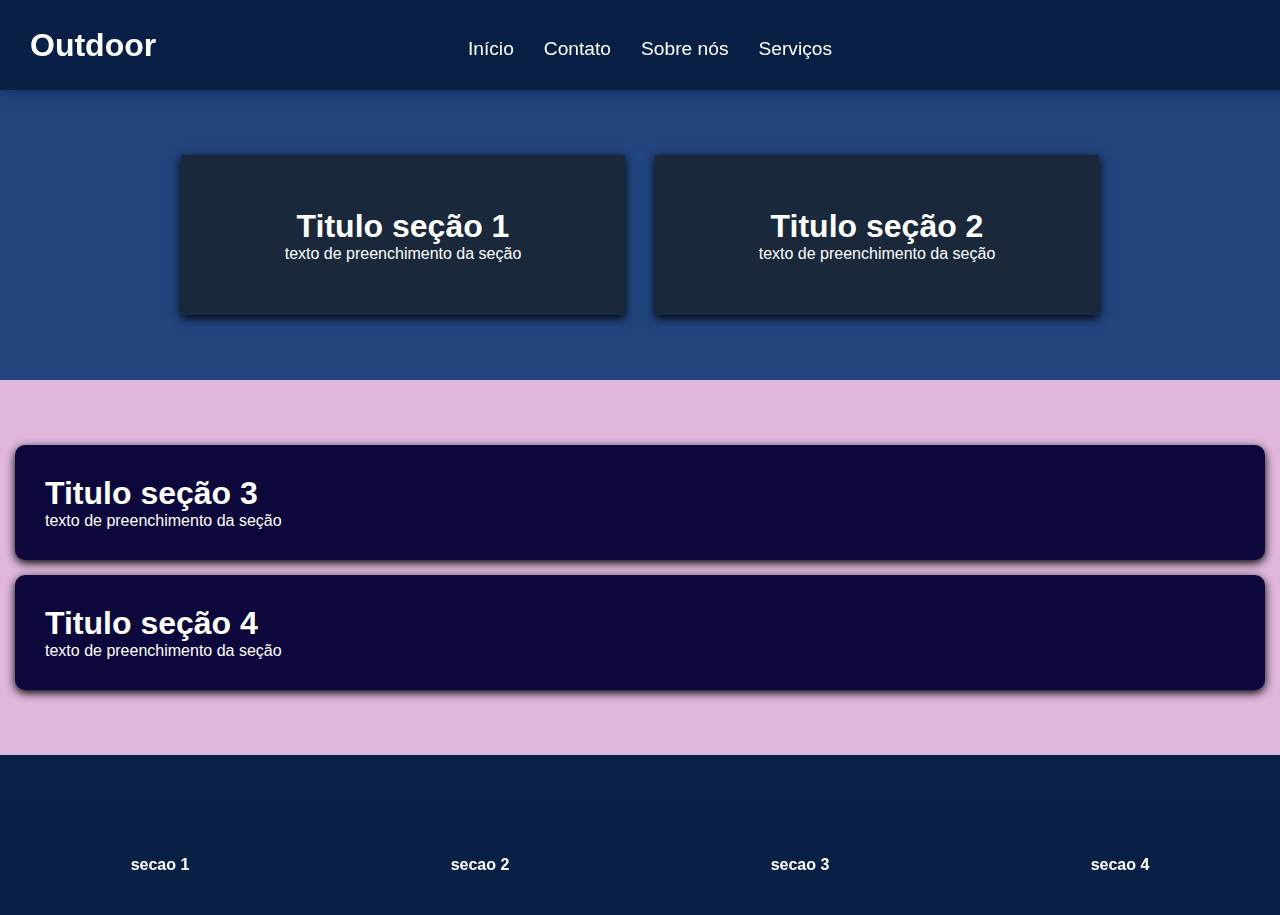
<file: site/index.html>
<!DOCTYPE html>
<html lang="pt-br">
  <head>
    <meta charset="UTF-8">
    <meta name="viewport" content="width=device-width, initial-scale=1.0">
    <link rel="stylesheet" href="style.css">
    <title>Outdoor</title>
  </head>
  <body>
    <header>
      <a href="#" class="logo">
        <h1>Outdoor</h1>
      </a>

        <nav class="barra-navegacao">

          <ul>
            <li><a href="#">Início<hr></a></li>
            <li><a href="#">Contato<hr></a></li>
            <li><a href="#">Sobre nós<hr></a></li>
            <li><a href="#">Serviços<hr></a></li>
          </ul>

        </nav>

    </header>

    <main>
      <!-- Seção principal (contém todas) -->
      <section class="main-section-container">
        <!-- seção média 1 (contém outras) -->
        <section class="medium-container-1">
          <!-- seção menor (filha) -->
          <section class="section-child">
            <h1>Titulo seção 1</h1>

            <p>texto de preenchimento da seção</p>
          </section>

          <!-- seção menor (filha) -->
          <section class="section-child">
            <h1>Titulo seção 2</h1>

            <p>texto de preenchimento da seção</p>
          </section>
        </section>

        <!-- seção média 2 (contém outras) -->
        <section class="medium-container-2">
          <!-- seção menor (filha) -->
          <section class="section-child">
            <h1>Titulo seção 3</h1>

            <p>texto de preenchimento da seção</p>
          </section>

          <!-- seção menor (filha) -->
          <section class="section-child">
            <h1>Titulo seção 4</h1>

            <p>texto de preenchimento da seção</p>
          </section>
        </section>
      </section>
    </main>

    <footer>
      <section class="footer-section-container">
        <section>
          <h4>secao 1</h4>
        </section>

        <section>
          <h4>secao 2</h4>
        </section>

        <section>
          <h4>secao 3</h4>
        </section>

        <section>
          <h4>secao 4</h4>
        </section>
      </section>
    </footer>
  </body>
</html>
</file>
<file: site/style.css>
*{
    margin: 0;
    padding: 0;
    font-family: Arial, Helvetica, sans-serif;
}

body{
    background-color: #092047;
    a{text-decoration: none;}
}

/* definindo os que vão preencher a largura toda da página */
body, header, main, footer{
    width: 100% !important;
}

header, footer{
    background-color: #09204794;
    backdrop-filter: blur(10px);
    box-shadow: 0px 3px 10px #09204794;
}

header{
    /* a cor do background está definida 
    em conjunto com o footer (acima)*/

    position: fixed;
    top: 0;
    padding: 10px;
    height: 70px;
    display: grid;
    grid-template-columns: 10% 80% 10%;
    align-content: center;

    *{ /* todos dentro do header */
        color: #fff;
        align-content: center;
        text-align: center;
    }
    
    a.logo{
        display: flex;
        margin: 0 20px;
        color: white;
        text-decoration: none;
    }

    nav.barra-navegacao{
        display: grid;
        place-self: center;
        margin-top: 15px;
        font-size: 120%;
    

        *{ /* todos dentro da nav.barra-navegacao */
            align-content: center; 
            text-align: center;
            align-items: center;
        }
        ul{
            list-style-type: none;
            display: flex;
            flex-direction: row;

            li{
                margin: 0 15px;
                a{
                    display: grid;
                    grid-template-rows: 70% 30%;
                    justify-items: center;
                    
                    hr{
                        overflow: hidden;
                        border-width: 0 0 3px 0;
                        border-radius: 3px;
                        width: 0;
                        transition: all 0.4s;
                    }
                }

                :hover{ /* quando o li está sob hover*/
                    hr{
                        overflow: visible;
                        width: 100%;
                        color: #ffffff;
                        transition: all 0.4s;
                    }
                }
            }
        }
    }
}

main{
    margin: 70px 0 40px 0; /* distanciando do header e do footer */
    color: white;
    min-height : 100%;

    .main-section-container {
        padding: 20px 0;
        display: grid;
        justify-items: center;

        .medium-container-1, .medium-container-2{ /* todos os containers médios */
            height: fit-content;
            padding: 50px 0;
            width: 100%;

            .section-child{ /* os filhos dos containers médios */
                border-radius: 10px;
                padding: 30px;
                margin: 15px 15px;
                box-shadow: 0px 3px 10px rgb(0, 0, 0);
            }       
        }

        /* mudando as cores individualmente */

        .medium-container-1{
            background-color: #224580;
            width: 100%;
            display: flex;
            flex-direction: row;
            justify-content: center;

            .section-child{
                border-radius: 0;
                background-color:#19283b;
                height: 100px;
                text-align: center;
                align-content: center;
                width: 30%;
            }
            
        }

       .medium-container-2{
            background-color: #deb7db;
            .section-child{background-color:#0c083b;}
        }
    }
}

footer{
    /* a cor do background está definida 
    em conjunto com o header (acima)*/

    bottom: 0;
    color: white;
    height: 100px;
    align-content: center;
    text-align: center;
    
    .footer-section-container{
        display: grid;
        grid-template-columns: 25% 25% 25% 25%;
    }
}
</file>
